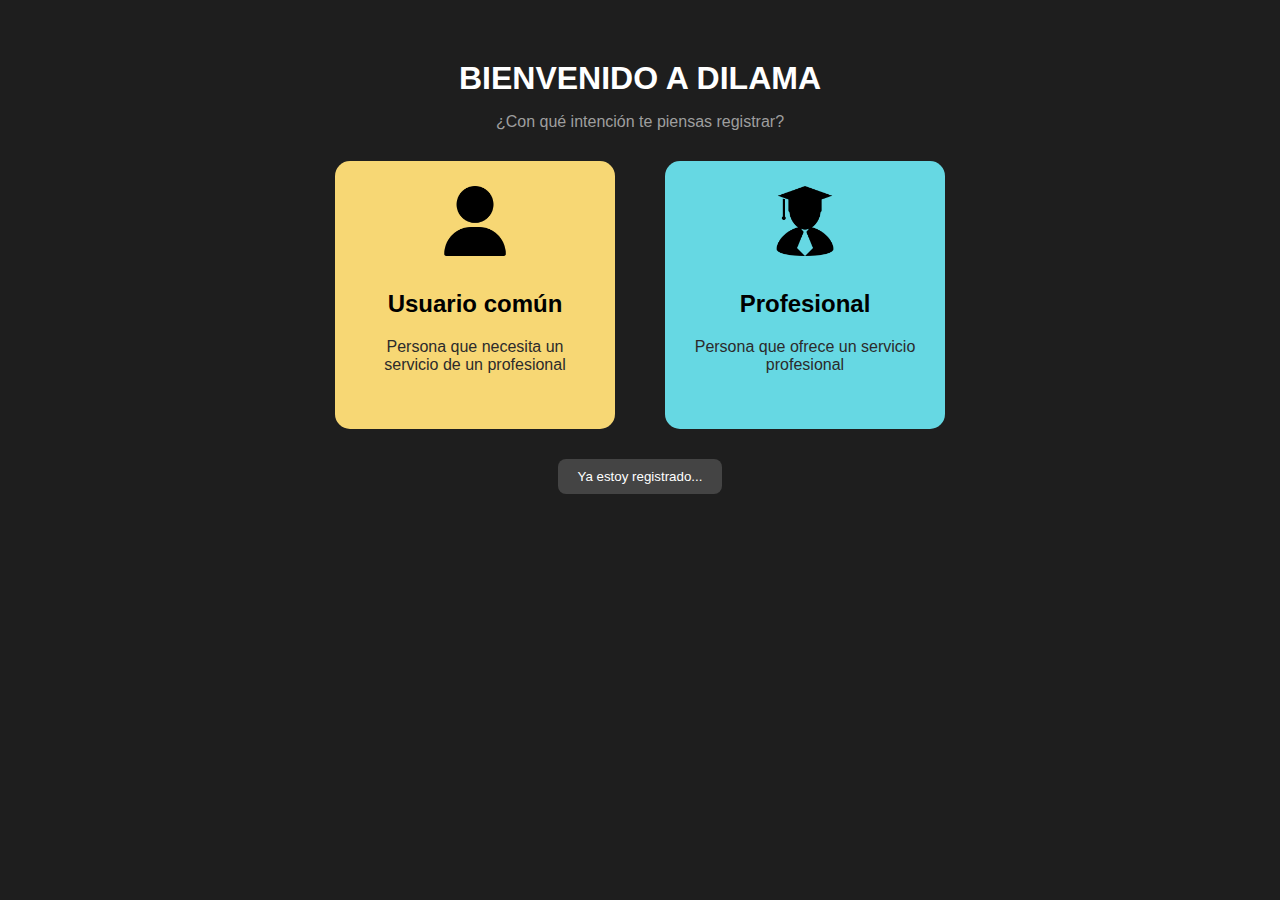
<file: index.html>
<!DOCTYPE html>
<html lang="es">
<head>
  <meta charset="UTF-8">
  <meta name="viewport" content="width=device-width, initial-scale=1.0">
  <title>DILAMA - Bienvenido</title>
  <link rel="stylesheet" href="Css/index.Css">
</head>
<body>
  <div class="container">
    <h1>BIENVENIDO A DILAMA</h1>
    <p class="p2">¿Con qué intención te piensas registrar?</p>

    <div class="opciones">
      <div class="tarjeta usuario" onclick="registrarUsuario()">
        <img src="Recursos/iconoUsuario.png" alt="Usuario" class="icono">
        <h2>Usuario común</h2>
        <p>Persona que necesita un servicio de un profesional</p>
      </div>

      <div class="tarjeta profesional" onclick="registrarProfesional()">
        <img src="Recursos/iconoProfesional.png" alt="Profesional" class="icono">
        <h2>Profesional</h2>
        <p>Persona que ofrece un servicio profesional</p>
      </div>
    </div>

    <button class="boton-login" onclick="iniciarSesion()">Ya estoy registrado...</button>
  </div>

  <script>
    function registrarUsuario() {
      window.location.href = "html/RegistroUsuario.html";
    }
    function registrarProfesional() {
      window.location.href = "html/RegistroProfesional.html";
    }
    function iniciarSesion() {
      window.location.href = "html/IniciarSeccion.html";
    }
    
     document.addEventListener("DOMContentLoaded", () => {
    // Verificar si no hay datos y cargarlos automáticamente
    if (!localStorage.getItem("profesionales") && !localStorage.getItem("usuarios")) {

      const profesionalesBase = [
        {
          nombre: "Laura Gómez",
          correo: "laura@a.com",
          documento: "1001",
          tipo: "CC",
          profesion: "Abogacia",
          contrasena: "123",
          foto: "../recursos/iconoProfesional.png"
        },
        {
          nombre: "Carlos Ruiz",
          correo: "carlos@a.com",
          documento: "1002",
          tipo: "CC",
          profesion: "Arquitectura",
          contrasena: "123",
          foto: "../recursos/iconoProfesional.png"
        },
        {
          nombre: "Sofía Herrera",
          correo: "sofia@a.com",
          documento: "1003",
          tipo: "CC",
          profesion: "Psicologia",
          contrasena: "123",
          foto: "../recursos/iconoProfesional.png"
        }
      ];

      const usuariosBase = [
        {
          nombre: "Juan Pérez",
          correo: "juan@u.com",
          documento: "2001",
          tipo: "CC",
          contrasena: "123"
        },
        {
          nombre: "María Torres",
          correo: "maria@u.com",
          documento: "2002",
          tipo: "CC",
          contrasena: "123"
        }
      ];

      localStorage.setItem("profesionales", JSON.stringify(profesionalesBase));
      localStorage.setItem("usuarios", JSON.stringify(usuariosBase));

   console.log();
    } else {
      console.log();
    }
  });
  </script>
</body>
</html>
</file>
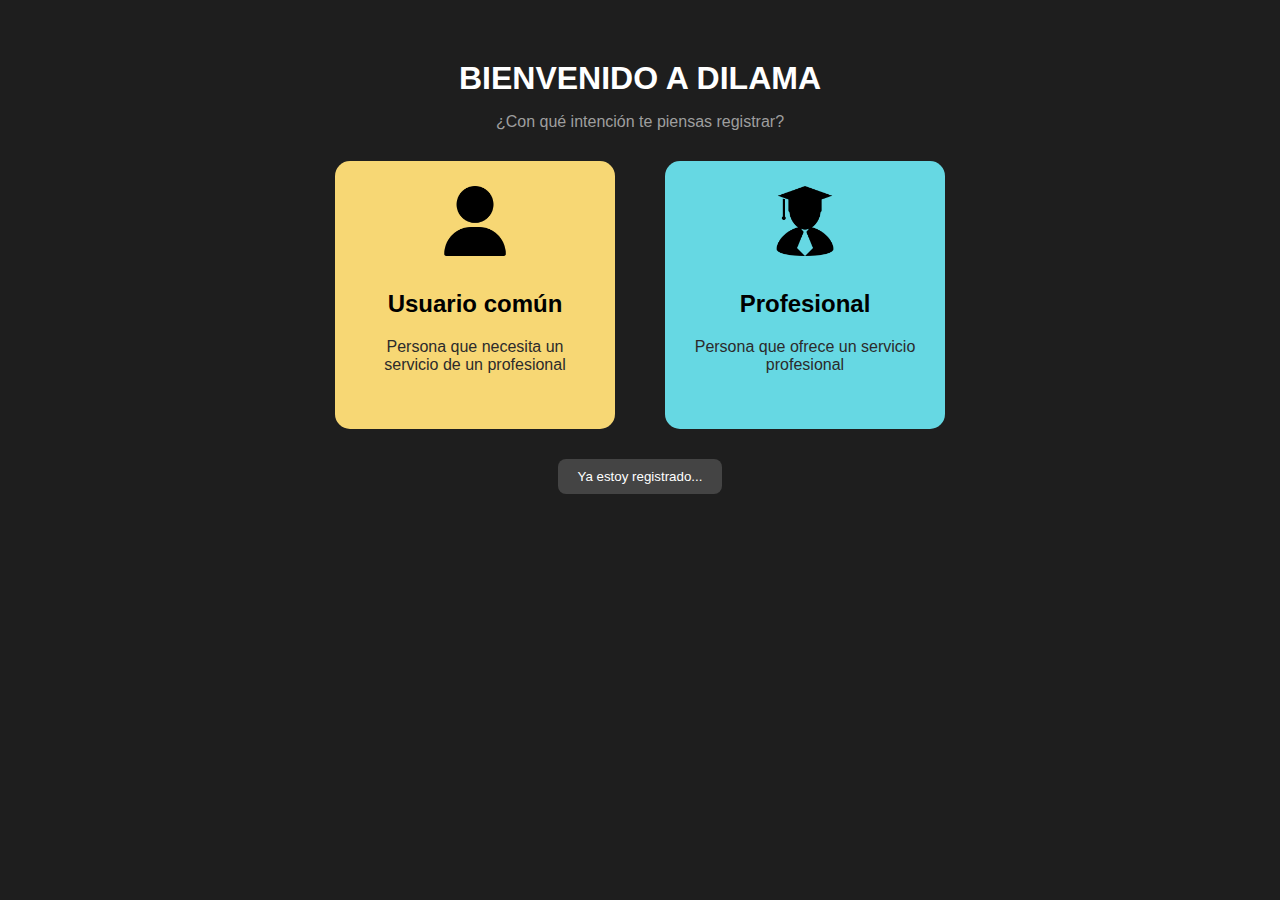
<file: html/InicioProfesional.html>
<!DOCTYPE html>
<html lang="es">
<head>
  <meta charset="UTF-8" />
  <meta name="viewport" content="width=device-width, initial-scale=1.0" />
  <title>Inicio Profesional</title>
  <link rel="stylesheet" href="../Css/InicioProfesional.Css" />
</head>
<body>

  <!-- 🔹 Encabezado con barra de búsqueda -->
  <div class="encabezado">
    <div class="busqueda">
      <label for="buscar">Buscar:</label>
      <input type="text" id="buscar" placeholder="Escribe algo..." />
       <button id="btnBuscar">
      <img src="../Recursos/lupa.png" alt="Buscar" class="icono">
    </button>
    </div>
    <img src="../Recursos/logoDilama.png" alt="Logo" class="logo" />
  </div>

  <!-- 🔹 Contenido principal -->
  <div class="contenido">

    <!-- 🔸 Listado de solicitudes -->
    <div class="solicitudes">
      <h2>Solicitudes Recibidas</h2>
      <div id="listaSolicitudes"></div>
    </div>

    <!-- 🔸 Panel de información del profesional -->
    <aside class="panelProfesional">
      <img src="../Recursos/iconoUsuario.png" alt="Profesional" class="fotoProfesional" />
      <p id="nombreProfesional"></p>
      <p id="documentoProfesional"></p>
      <p id="profesionProfesional"></p>
      <p id="correoProfesional"></p>
      <button id="btnCerrar">Cerrar sesión</button>
    </aside>

  </div>

  <script src="../Js/InicioProfesional.Js"></script>
</body>
</html>
</file>
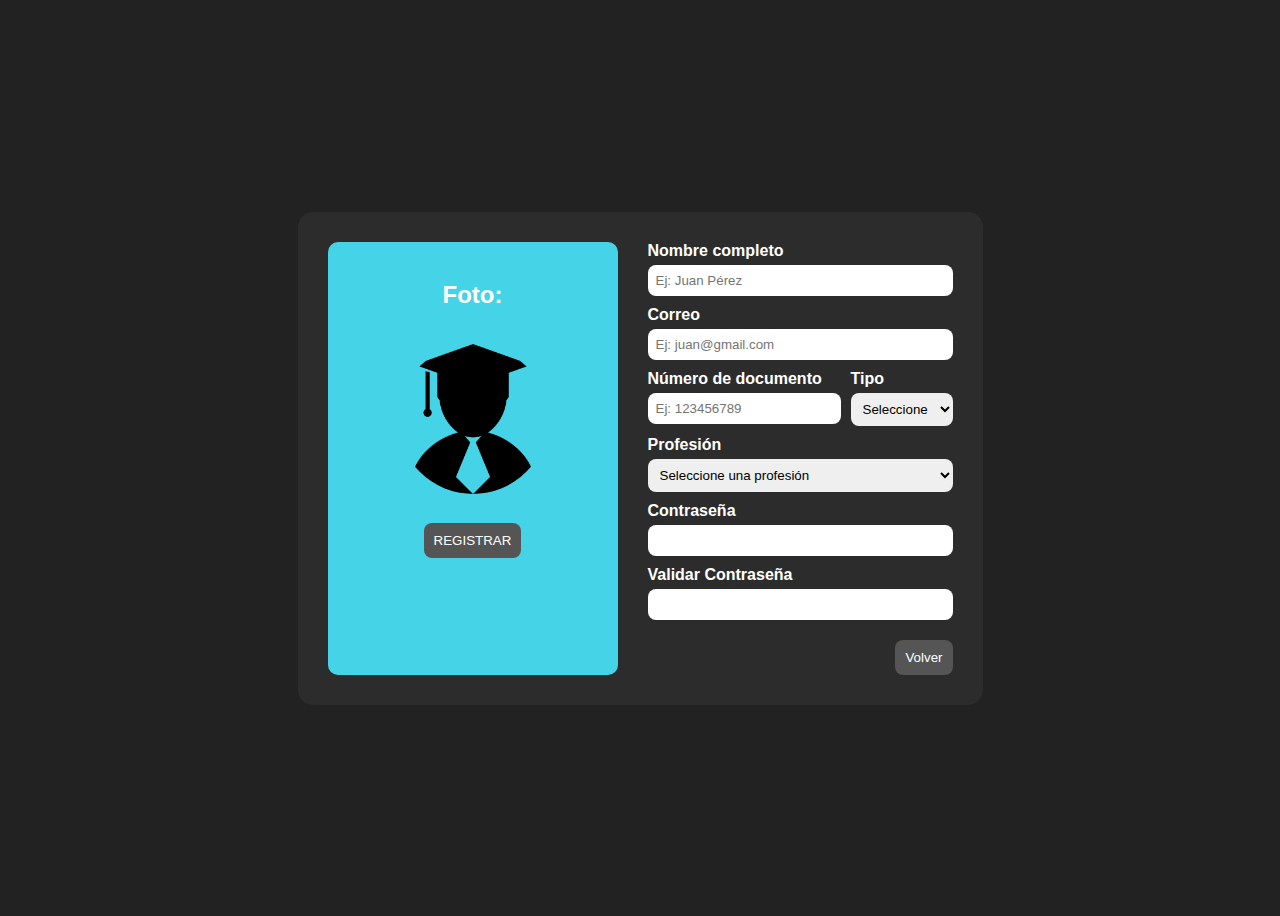
<file: html/RegistroProfesional.html>
<!DOCTYPE html>
<html lang="es">
<head>
  <meta charset="UTF-8" />
  <meta name="viewport" content="width=device-width, initial-scale=1.0" />
  <title>Registro Profesional - DILAMA</title>
  <link rel="stylesheet" href="../Css/RegistroProfesional.Css" />
</head>
<body>
  <div class="contenedor">
    <div class="panel-izquierdo">
      <h2>Foto:</h2>
      <img src="../Recursos/iconoProfesional.png" alt="Foto perfil" class="foto">
      <button id="btnRegistrar">REGISTRAR</button>
    </div>

    <div class="panel-derecho">
      <div class="campo">
        <label>Nombre completo</label>
        <input type="text" id="nombre" placeholder="Ej: Juan Pérez" />
      </div>

      <div class="campo">
        <label>Correo</label>
        <input type="email" id="correo" placeholder="Ej: juan@gmail.com" />
      </div>

      <div class="fila">
        <div class="campo">
          <label>Número de documento</label>
          <input type="text" id="documento" placeholder="Ej: 123456789" />
        </div>

        <div class="campo">
          <label>Tipo</label>
          <select id="tipo">
            <option value="">Seleccione</option>
            <option value="CC">CC</option>
            <option value="CE">CE</option>
            <option value="NIT">NIT</option>
          </select>
        </div>
      </div>

      <div class="campo">
  <label for="profesion">Profesión</label>
  <select id="profesion">
    <option value="">Seleccione una profesión</option>
    <option value="Abogacia">Abogacía</option>
    <option value="Arquitectura">Arquitectura</option>
    <option value="Psicologia">Psicología</option>
  </select>
</div>

      <div class="campo">
        <label>Contraseña</label>
        <input type="password" id="contrasena" />
      </div>

      <div class="campo">
        <label>Validar Contraseña</label>
        <input type="password" id="validar" />
      </div>

      <button id="btnVolver">Volver</button>
    </div>
  </div>

  <script src="../Js/RegistrarProfesional.Js"></script>
</body>
</html>
</file>
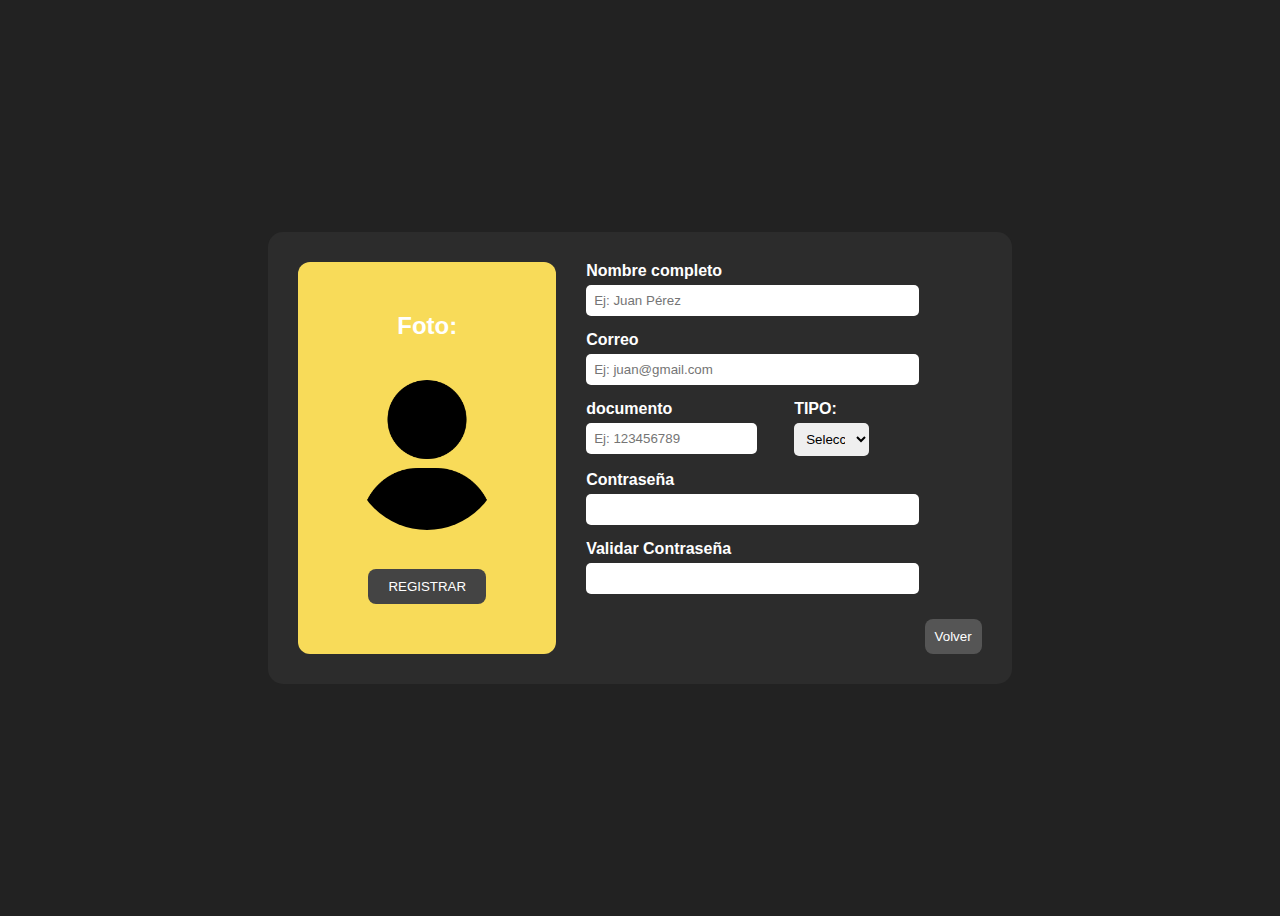
<file: html/RegistroUsuario.html>
<!DOCTYPE html>
<html lang="es">
<head>
  <meta charset="UTF-8" />
  <meta name="viewport" content="width=device-width, initial-scale=1.0" />
  <title>Registro de Usuario</title>
  <link rel="stylesheet" href="../Css/RegistroUsuario.Css" />
</head>
<body>
  <div class="contenedor">
    <div class="panel-izquierdo">
      <h2>Foto:</h2>
      <img id="fotoPerfil" src="../Recursos/iconoUsuario.png" alt="Foto de usuario" />
      <button id="btnRegistrar">REGISTRAR</button>
    </div>

    <div class="panel-derecho">
      <div class="campo">
        <label>Nombre completo</label>
        <input type="text" id="nombre" placeholder="Ej: Juan Pérez" />
      </div>

      <div class="campo">
        <label>Correo</label>
        <input type="email" id="correo" placeholder="Ej: juan@gmail.com" />
      </div>

      <div class="fila-documento">
        <div class="campo">
          <label>documento</label>
          <input type="text" id="documento" placeholder="Ej: 123456789" />
        </div>
        <div class="campo tipo-doc">
          <label>TIPO:</label>
          <select id="tipoDocumento">
            <option value="">Seleccione...</option>
            <option value="CC">CC</option>
            <option value="CE">CE</option>
            <option value="NIT">NIT</option>
          </select>
        </div>
      </div>

      <div class="campo">
        <label>Contraseña</label>
        <input type="password" id="contrasena" />
      </div>

      <div class="campo">
        <label>Validar Contraseña</label>
        <input type="password" id="confirmarContrasena" />
      </div>

      <button id="btnVolver" onclick="volver()">Volver</button>
    </div>
  </div>

  <script src="../Js/RegistrarUsuario.Js"></script>
</body>
</html>
</file>
<file: Css/index.Css>
body {
  margin: 0;
  font-family: 'Segoe UI', Tahoma, Geneva, Verdana, sans-serif;
  background-color: #1e1e1e;
  color: white;
  text-align: center;
}

.container {
  margin-top: 60px;
}

h1 {
  font-size: 2em;
  margin-bottom: 10px;
}

p {

  margin-bottom: 30px;
  color: #2c2b2b;
}
.p2 {
  margin-bottom: 30px;
  color: rgb(158, 158, 158);
}

.opciones {
  display: flex;
  justify-content: center;
  gap: 50px;
  margin-bottom: 30px;
  flex-wrap: wrap;
}

.tarjeta {
  width: 230px;
  padding: 25px;
  border-radius: 15px;
  cursor: pointer;
  transition: transform 0.3s, box-shadow 0.3s;
  color: #000;
}

.tarjeta.usuario {
  background-color: #f7d774;
}

.tarjeta.profesional {
  background-color: #66d8e3;
}

.tarjeta:hover {
  transform: scale(1.05);
  box-shadow: 0 4px 10px rgba(0, 0, 0, 0.4);
}

.icono {
  width: 70px;
  margin-bottom: 10px;
}

.boton-login {
  background-color: #444;
  color: white;
  border: none;
  padding: 10px 20px;
  border-radius: 8px;
  cursor: pointer;
  transition: background 0.3s;
}

.boton-login:hover {
  background-color: #666;
}
</file>
<file: Css/InicioProfesional.Css>
body {
  background-color: #2b2828;
  color: white;
  font-family: Arial, sans-serif;
  margin: 0;
}

/* --- Encabezado / Barra de búsqueda --- */
.encabezado {
  position: relative;
  display: flex;
  align-items: center;
  background-color: #42d8e8;
  border-radius: 15px;
  margin: 20px;
  padding: 10px 25px;
  width: 60%;
}

.icono {
  background-color: #42d8e8;
  width: 25px;
  cursor: pointer;
}

#btnBuscar {
  background-color: #42d8e8;
  border: none;
  cursor: pointer;

}

.busqueda {
  display: flex;
  align-items: center;
  gap: 10px;
}

.busqueda label {
  font-weight: bold;
}

.busqueda input {
  border: none;
  border-radius: 10px;
  padding: 6px 10px;
  outline: none;
}

#btnBuscar {
  background-color: #42d8e8;
  border: none;
  cursor: pointer;
}

/* --- Logo en encabezado --- */
.logo {
  margin: 1%;
  position: absolute;
  border-radius: 10px;
  right: -50%; /* Mueve el logo hacia afuera del fondo azul */
  top: 50%;
  transform: translateY(-50%);
  height: 100px;
  width: 180px;
  
}

/* --- Contenido principal --- */
.contenido {
  display: flex;
  justify-content: space-between;
  padding: 20px;
}

/* --- Listado de solicitudes --- */
.solicitudes {
  width: 75%;
}

.solicitudes h2 {
  margin: 15px;

}

.card-solicitud {
  display: flex;
  gap: 15px;
}

.card-solicitud .info-solicitud p {
  margin: 2px 0;
  line-height: 1.3;
}


/* --- Tarjeta de solicitud estilo A --- */
.card-solicitud {
  background-color: #f2c94c;
  color: black;
  display: flex;
  align-items: center;
  border-radius: 10px;
  padding: 10px;
  margin-bottom: 10px;
}

.card-solicitud img {
  width: 50px;
  height: 50px;
  margin-right: 10px;
  border-radius: 50%;
  margin: 30px;
}

/* --- Panel del profesional --- */
.panelProfesional {
  background-color: #f2c94c;
  color: black;
  padding: 15px;
  border-radius: 10px;
  width: 20%;
  text-align: center;
}

.fotoProfesional {
  width: 80px;
  margin-bottom: 10px;
}

#btnCerrar {
  background-color: #444;
  color: white;
  border: none;
  padding: 10px;
  border-radius: 8px;
  cursor: pointer;
}
</file>
<file: Css/RegistroProfesional.Css>
body {
  background-color: #222;
  font-family: Arial, sans-serif;
  color: white;
  display: flex;
  justify-content: center;
  align-items: center;
  height: 100vh;
}

.contenedor {
  display: flex;
  background-color: #2c2c2c;
  border-radius: 15px;
  padding: 30px;
  gap: 30px;
}

.panel-izquierdo {
  background-color: #44d3e7;
  border-radius: 10px;
  padding: 20px;
  text-align: center;
  width: 250px;
}

.panel-izquierdo h2 {
  font-weight: bold;
}

.foto {
  width: 150px;
  border-radius: 50%;
  margin: 15px 0;
}

.panel-derecho {
  display: flex;
  flex-direction: column;
  justify-content: center;
  gap: 10px;
}

.campo {
  display: flex;
  flex-direction: column;
}

.campo label {
  font-weight: bold;
  margin-bottom: 5px;
}

.campo input,
.campo select {
  padding: 8px;
  border: none;
  border-radius: 8px;
  outline: none;
}

.fila {
  display: flex;
  gap: 10px;
}

#btnVolver {
  margin-top: 10px;
  background-color: #555;
  color: white;
  border: none;
  padding: 10px;
  border-radius: 8px;
  cursor: pointer;
  align-self: flex-end;
}

#btnVolver:hover {
  background-color: #777;
}


button {
  background-color: #555;
  color: white;
  border: none;
  border-radius: 8px;
  padding: 10px;
  cursor: pointer;
  margin-top: 10px;
}

button:hover {
  background-color: #777;
}
</file>
<file: Css/RegistroUsuario.Css>
body {
  background-color: #222;
  color: #fff;
  font-family: Arial, sans-serif;
  display: flex;
  justify-content: center;
  align-items: center;
  height: 100vh;
}

.contenedor {
  display: flex;
  background-color: #2c2c2c;
  border-radius: 15px;
  padding: 30px;
  gap: 30px;
}

.panel-izquierdo {
  background-color: #f8db59;
  border-radius: 12px;
  padding: 30px;
  text-align: center;
  flex: 1;
}

.panel-izquierdo img {
  width: 150px;
  border-radius: 50%;
  margin: 20px 0;
}

.panel-izquierdo button {
  background-color: #444;
  color: white;
  border: none;
  border-radius: 8px;
  padding: 10px 20px;
  cursor: pointer;
  margin-top: 15px;
}

.panel-izquierdo button:hover {
  background-color: #666;
}

.panel-derecho {
  flex: 2;
  display: flex;
  flex-direction: column;
  justify-content: center;
}

.campo {
  margin-bottom: 15px;
}

.campo label {
  display: block;
  font-weight: bold;
  margin-bottom: 5px;
}

.campo input,
.campo select {
  width: 80%;
  padding: 8px;
  border-radius: 5px;
  border: none;
}

.fila-documento {
  display: flex;
  gap: 15px;
}

.tipo-doc {
  flex: 0.5;
}

#btnVolver {
  margin-top: 10px;
  background-color: #555;
  color: white;
  border: none;
  padding: 10px;
  border-radius: 8px;
  cursor: pointer;
  align-self: flex-end;
}

#btnVolver:hover {
  background-color: #777;
}
</file>
